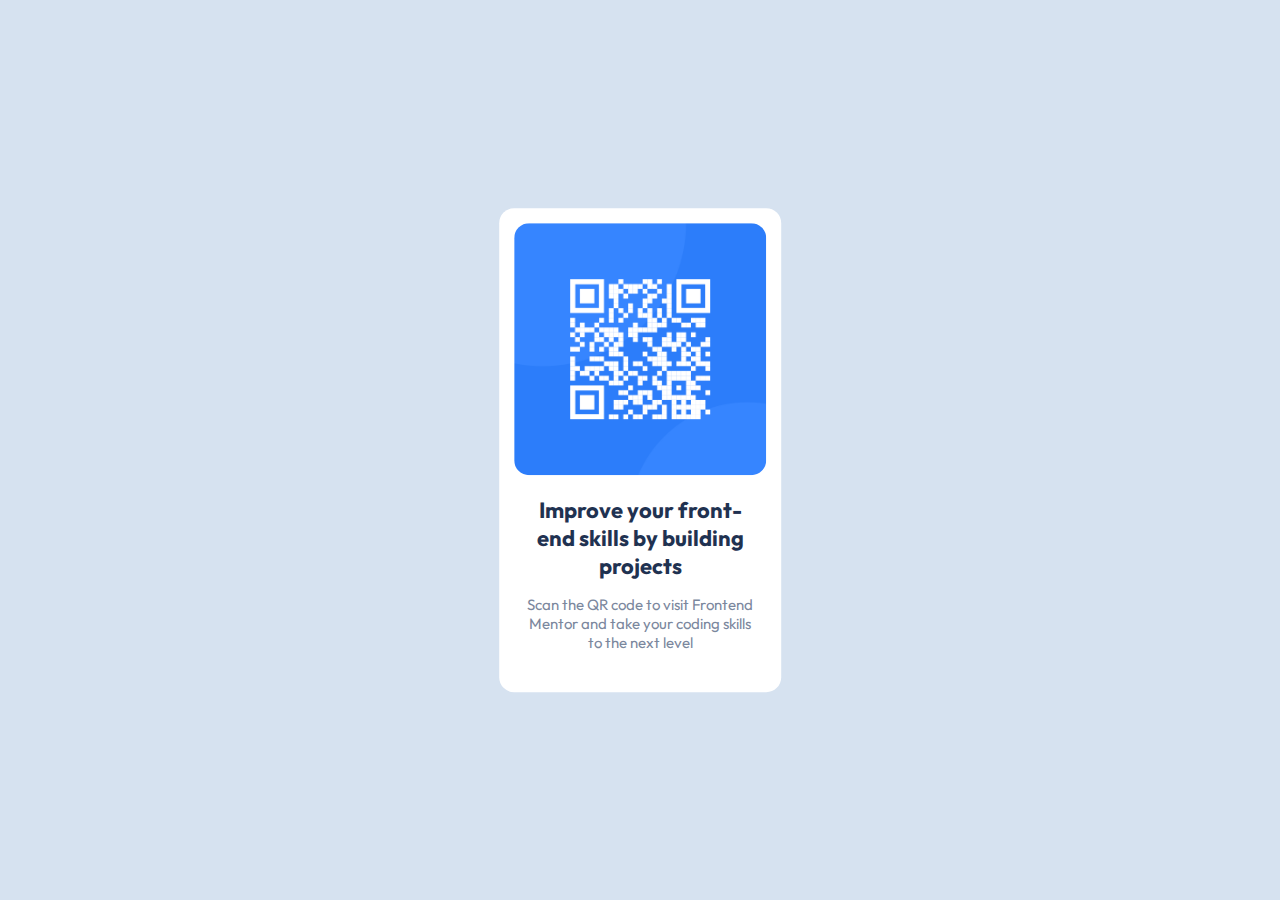
<file: index.html>
<!DOCTYPE html>
<html lang="en">
<head>
  <meta charset="UTF-8">
  <meta name="viewport" content="width=device-width, initial-scale=1.0"> 
  <link rel="stylesheet" href="main.css">
  <link rel="icon" type="image/png" sizes="32x32" href="./images/favicon-32x32.png">
  <link rel="preconnect" href="https://fonts.googleapis.com">
  <link rel="preconnect" href="https://fonts.gstatic.com" crossorigin>
  <link href="https://fonts.googleapis.com/css2?family=Outfit:wght@400;700&display=swap" rel="stylesheet">
  <title>Frontend Mentor | QR code component</title>

</head>
<body>
  <main class="project-description">
    <img src="images/image-qr-code.png" alt="qr_code">
    <h1>Improve your front-end skills by building projects</h1>
    <p class="instructions">Scan the QR code to visit Frontend Mentor and take your coding skills to the next level</p>
   </main>
</body>
</html>
</file>
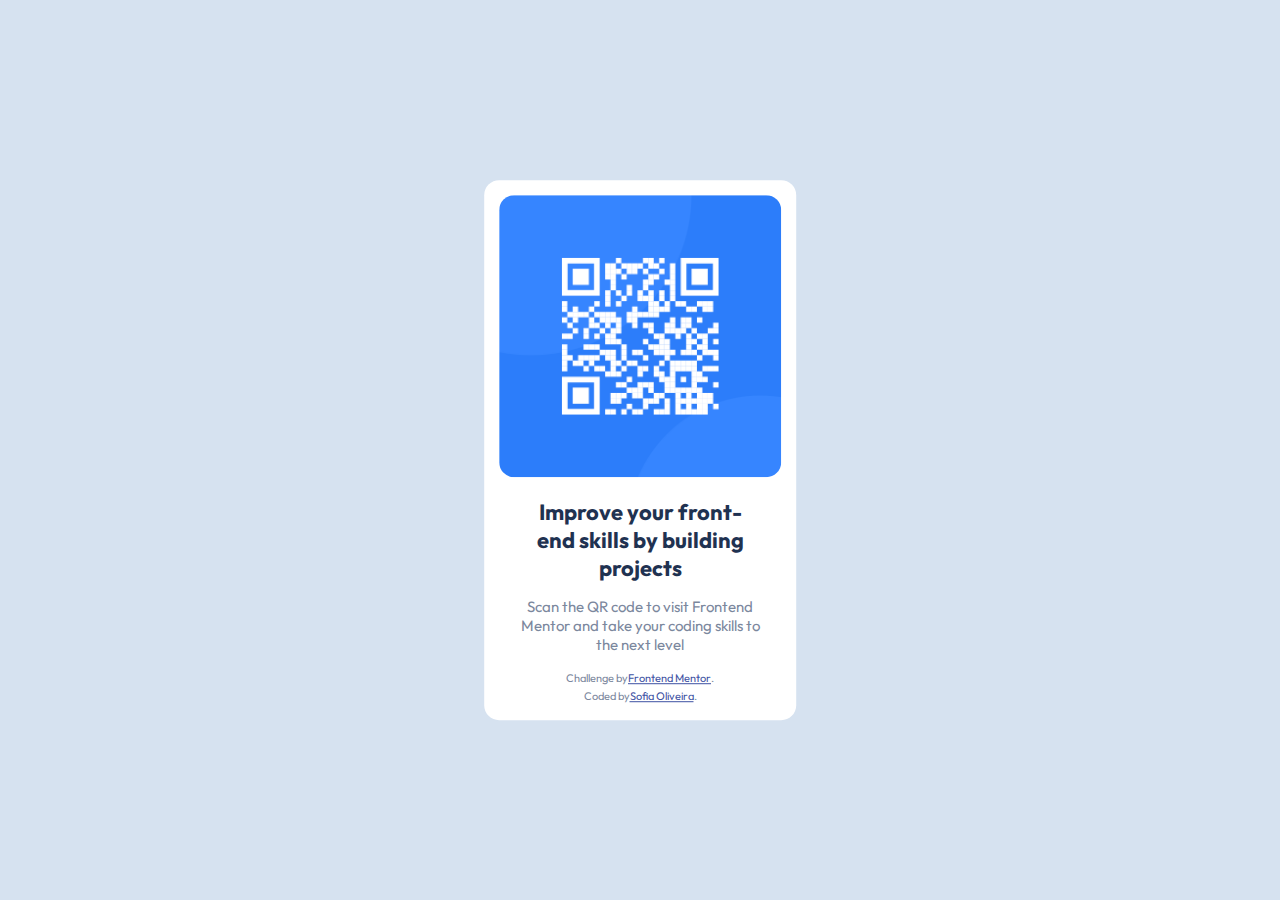
<file: qr-code-component-main/index.html>
<!DOCTYPE html>
<html lang="en">
<head>
  <meta charset="UTF-8">
  <meta name="viewport" content="width=device-width, initial-scale=1.0"> 
  <link rel="stylesheet" href="main.css">
  <link rel="icon" type="image/png" sizes="32x32" href="./images/favicon-32x32.png">
  <link rel="preconnect" href="https://fonts.googleapis.com">
  <link rel="preconnect" href="https://fonts.gstatic.com" crossorigin>
  <link href="https://fonts.googleapis.com/css2?family=Outfit:wght@400;700&display=swap" rel="stylesheet">
  <title>Frontend Mentor | QR code component</title>

</head>
<body>
  <main class="project-description">
    <img src="images/image-qr-code.png" alt="qr_code">
    <h1>Improve your front-end skills by building projects</h1>
    <p class="instructions">Scan the QR code to visit Frontend Mentor and take your coding skills to the next level</p>
   <div class="attribution">
      <p>Challenge by <a href="https://www.frontendmentor.io?ref=challenge" target="_blank">Frontend Mentor</a>.</p>  
      <p>Coded by <a href="#">Sofia Oliveira</a>.</p>
   </div>
  </main>
</body>
</html>
</file>
<file: main.css>
body {
    font-family: "Outfit", sans-serif;
    background-color: hsl(212, 45%, 89%);
}

.project-description h1, .project-description p {
    text-align: center;
    margin: 21px 25px 15px 25px;
}

.project-description {
    display: flex;
    flex-direction: column;
    justify-content: center;
    width: 22%;
    position: absolute;
    top: 50%;
    left: 50%;
    transform: translate(-50%, -50%);
    background-color: hsl(0, 0%, 100%);
    border-radius: 15px;
}

.project-description h1 {
    font-weight: 700;
    font-size: 22px;
    color: hsl(218, 44%, 22%);
}

.project-description p {
    color:hsl(220, 15%, 55%);
    margin-top: 0;
    margin-bottom: 40px;
}

.instructions {
    font-size: 15px;
}

.project-description img {
    border-radius: 15px;
    margin: 15px 15px 0 15px;
}

@media screen and (max-width: 375px) {
    .project-description {
        width: 80%;
    }
}
</file>
<file: qr-code-component-main/main.css>
body {
    font-family: "Outfit", sans-serif;
    background-color: hsl(212, 45%, 89%);
}

.project-description h1, .project-description p {
    display: inline-flex;
    justify-content: center;
    text-align: center;
    margin: 21px 21px 15px 21px;
}

.project-description {
    display: flex;
    flex-direction: column;
    justify-content: center;
    width: 22%;
    position: absolute;
    top: 50%;
    left: 50%;
    transform: translate(-50%, -50%);
    background-color: hsl(0, 0%, 100%);
    border-radius: 15px;
    padding: 15px;
}

.project-description h1 {
    font-weight: 700;
    font-size: 22px;
    color: hsl(218, 44%, 22%);
}

.project-description p {
    color:hsl(220, 15%, 55%);
    margin-top: 0;
}

.instructions {
    font-size: 15px;
}

.project-description img {
    border-radius: 15px;
}

.attribution{
    font-size: 11px;
    text-align: center;
    display: flex;
    flex-direction: column;
}
 .attribution p{
    margin: 2px auto;
 }

.attribution a { 
    color: hsl(228, 45%, 44%); 
}

@media screen and (max-width: 375px) {
    .project-description {
        width: 80%;
    }
}
</file>
